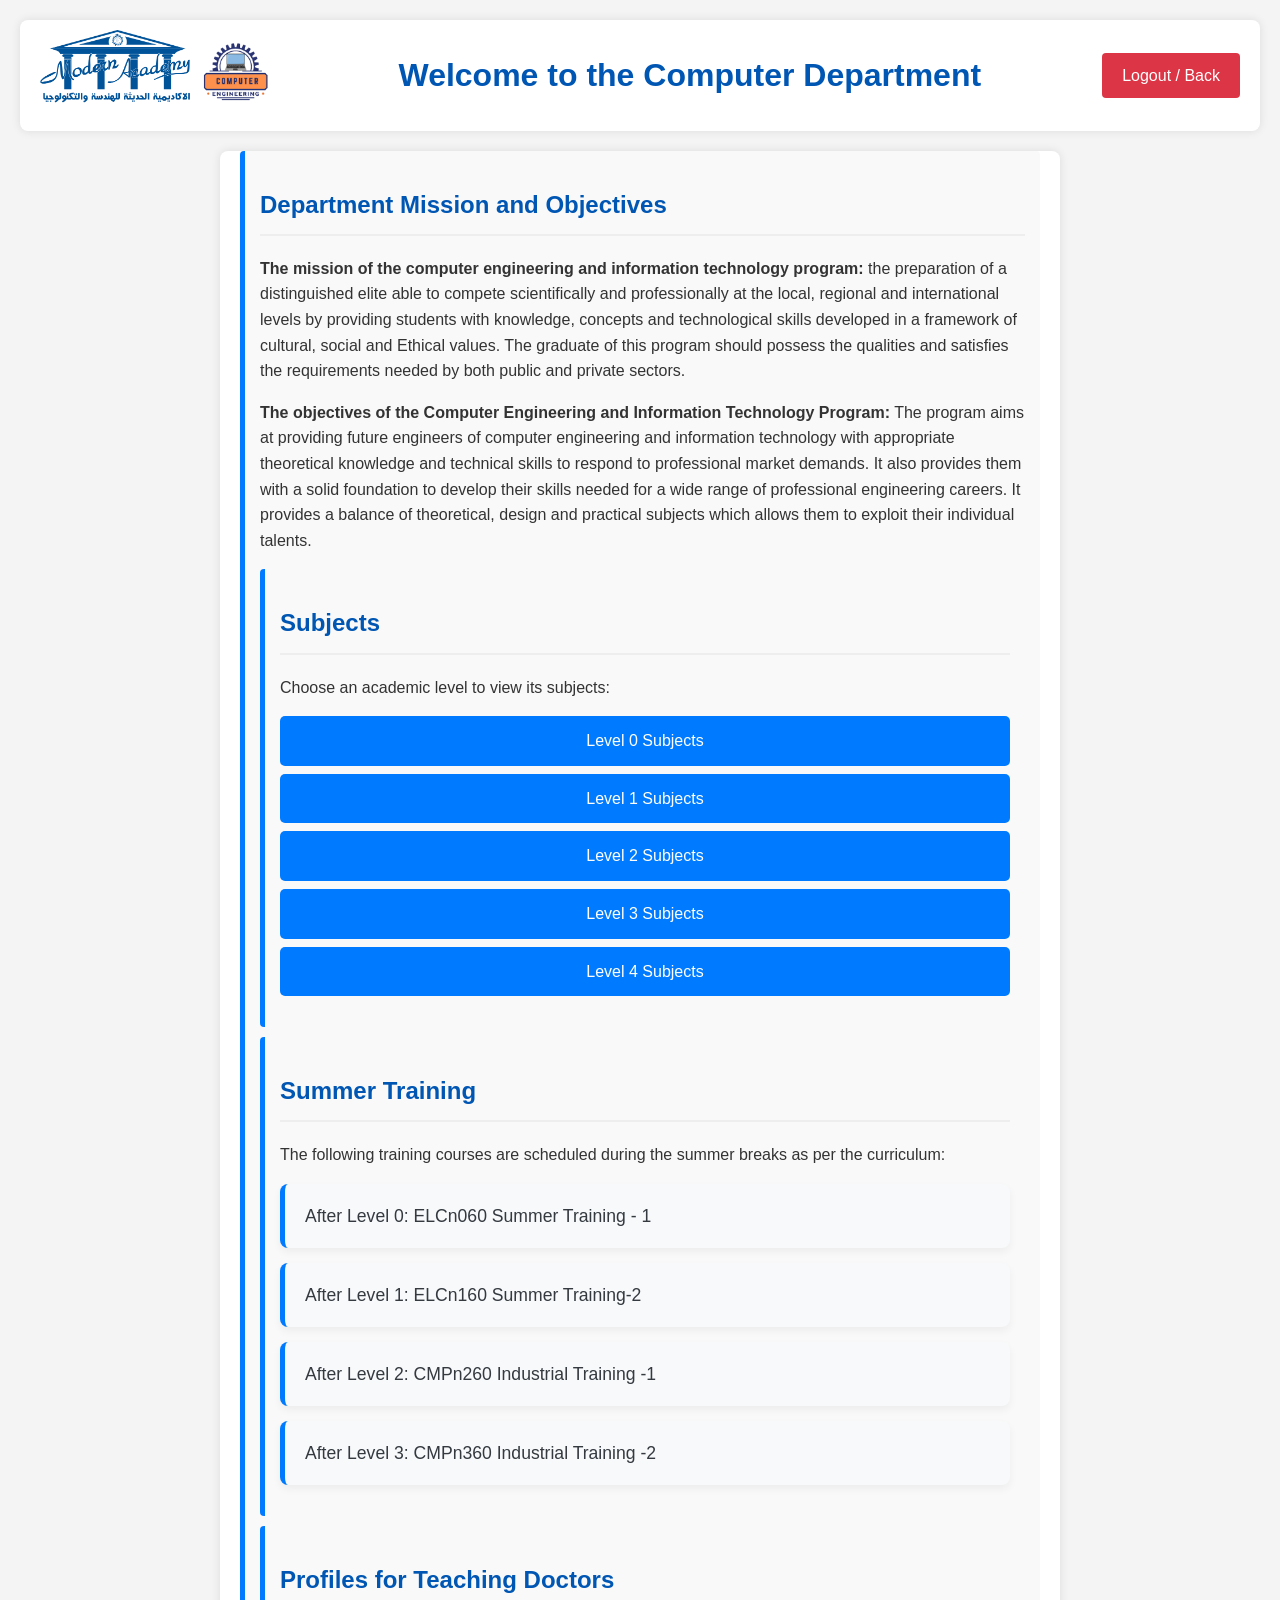
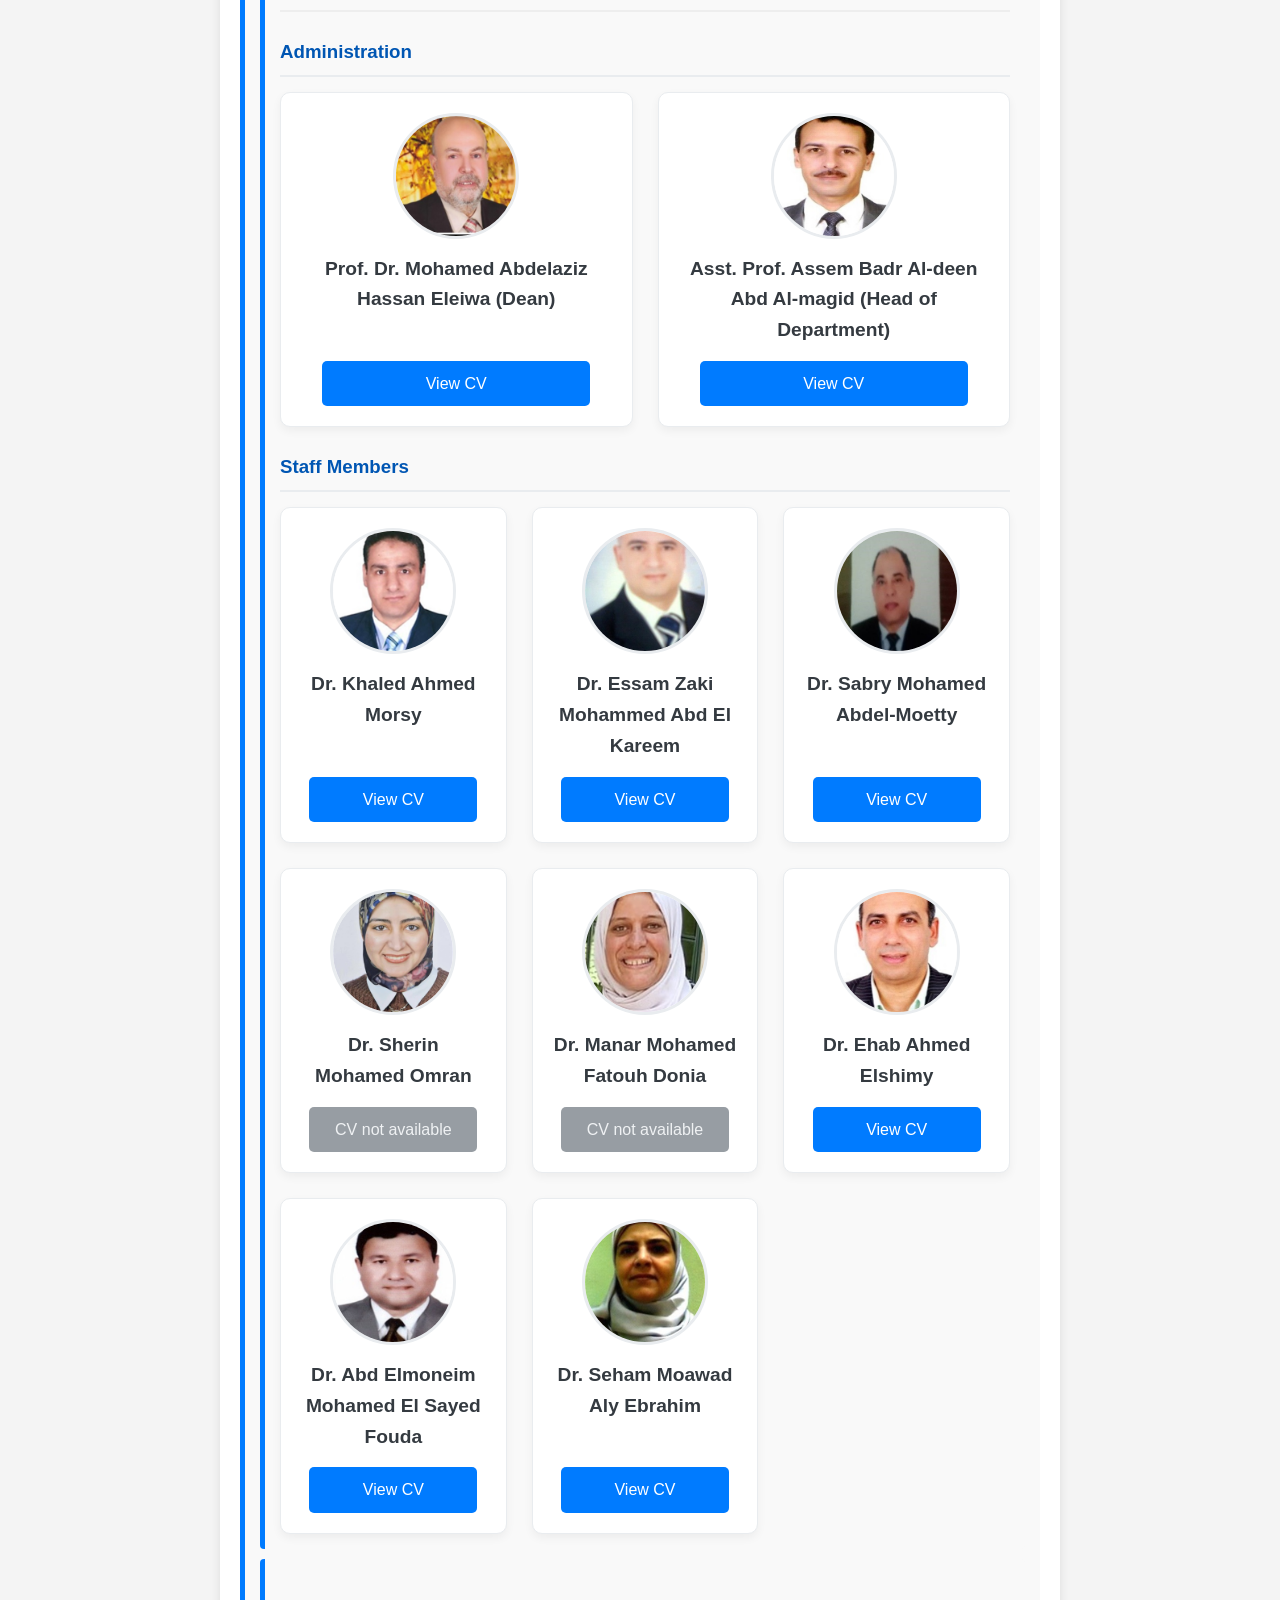
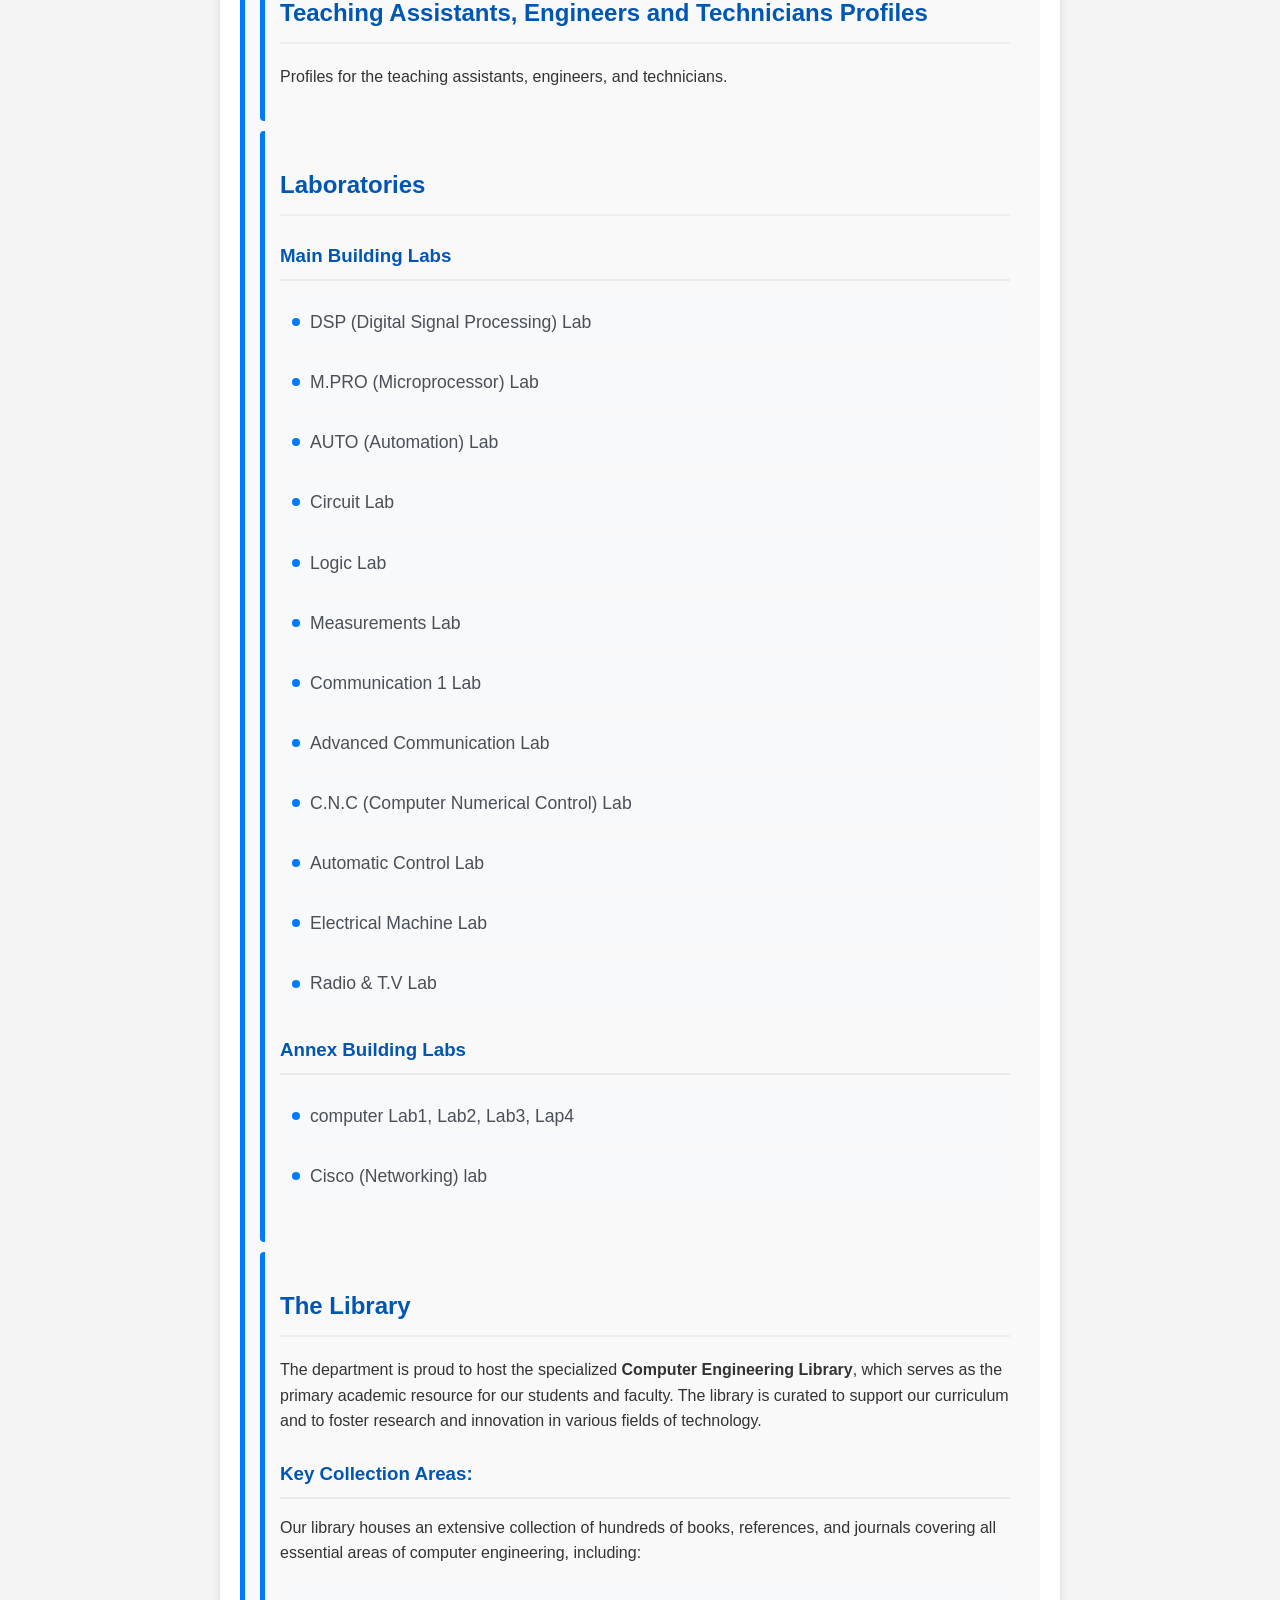
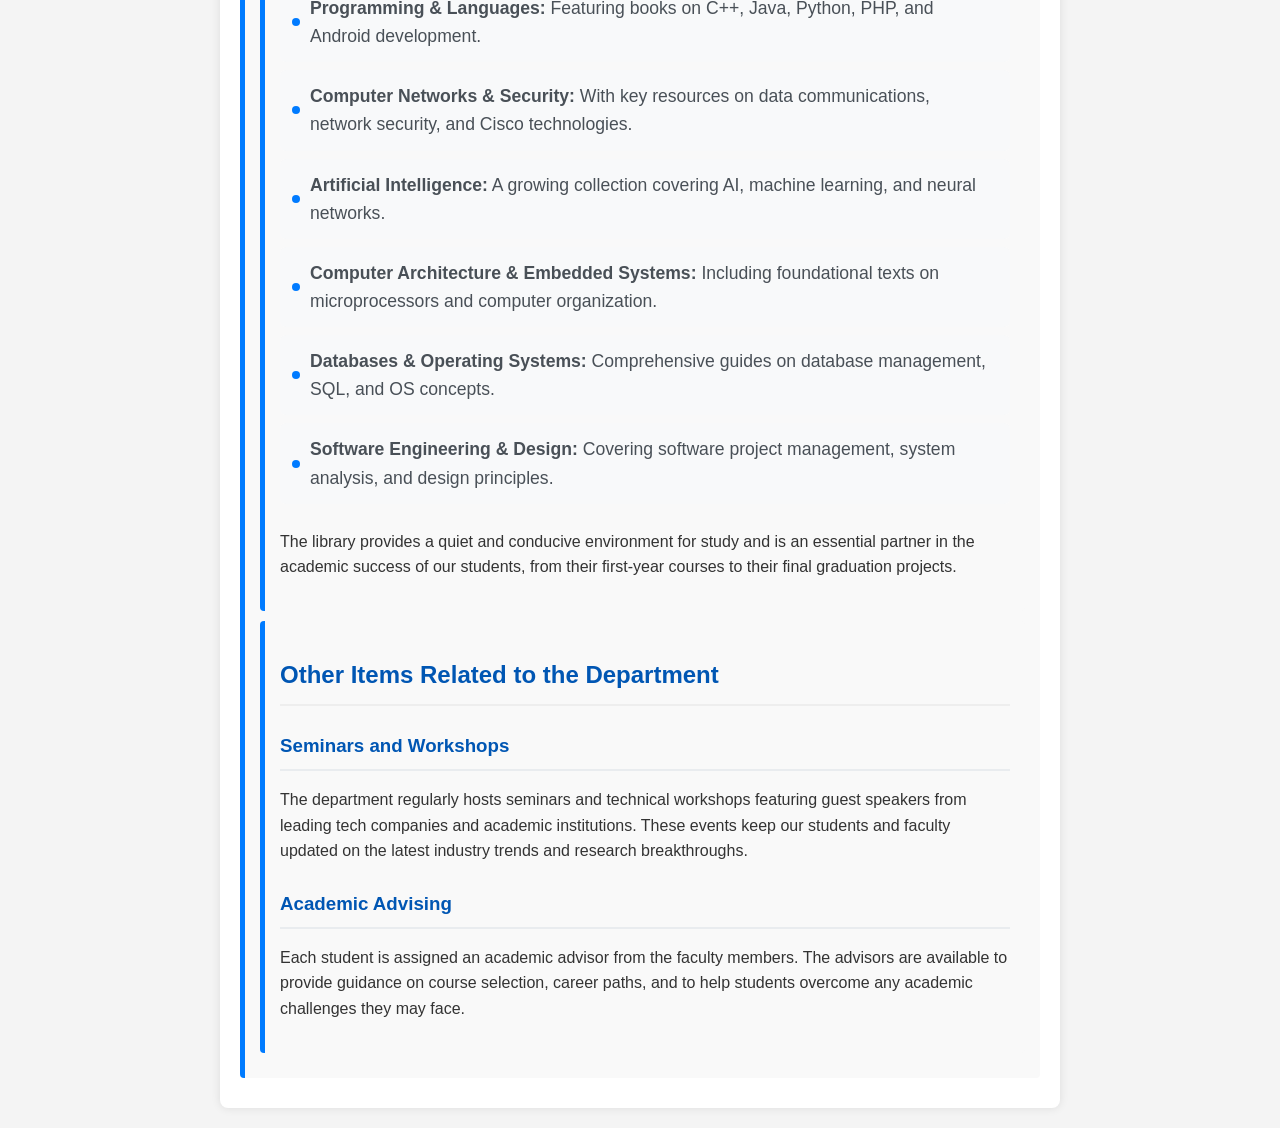
<file: index.html>
<html>
<head>
    <meta http-equiv="Content-Type" content="text/html; charset=UTF-8">
    <meta name="viewport" content="width=device-width, initial-scale=1.0">
    <title>Computer Department Home</title>
    <link rel="stylesheet" href="mystyle.css">
</head>
<body>
    <div class="header">
    <div class="logo-group">
        <img src="logo32.png" alt="Modern Academy Logo" class="logo-img" width="150" height="83"> 
        <img src="12.png" alt="Computer Department logo" class="logo-img" width="83" height="83">
    </div>
    
    <h1>Welcome to the Computer Department</h1>
    <a href="login.html" class="btn logout-btn">Logout / Back</a>
</div>

    <div class="container content">
        <div class="section">
            <h2>Department Mission and Objectives</h2>
            <p><b>The mission of the computer engineering and information technology program:</b>
             the preparation of a distinguished elite able to compete scientifically and
             professionally at the local, regional and international levels by providing students
             with knowledge, concepts and technological skills developed in a framework of
             cultural, social and Ethical values.
             The graduate of this program should possess the qualities and satisfies the
             requirements needed by both public and private sectors.</p>

             <p><b>The objectives of the Computer Engineering and Information Technology Program:</b>
             The program aims at providing future engineers of computer engineering and
             information technology with appropriate theoretical knowledge and technical skills
             to respond to professional market demands. It also provides them with a solid
             foundation to develop their skills needed for a wide range of professional
             engineering careers. It provides a balance of theoretical, design and practical
             subjects which allows them to exploit their individual talents.</p>
        <div class="section">
    <h2>Subjects</h2>
    <p>Choose an academic level to view its subjects:</p>
    <ul class="subject-links">
        <li><a href="levels/level0.html">Level 0 Subjects</a></li>
        <li><a href="levels/level1.html">Level 1 Subjects</a></li>
        <li><a href="levels/level2.html">Level 2 Subjects</a></li>
        <li><a href="levels/level3.html">Level 3 Subjects</a></li>
        <li><a href="levels/level4.html">Level 4 Subjects</a></li>
    </ul>
</div>

        <div class="section">
    <h2>Summer Training</h2>
    <p>The following training courses are scheduled during the summer breaks as per the curriculum:</p>
    <ul class="training-list">
        <li>After Level 0: ELCn060 Summer Training - 1</li>
        <li>After Level 1: ELCn160 Summer Training-2</li>
        <li>After Level 2: CMPn260 Industrial Training -1</li>
        <li>After Level 3: CMPn360 Industrial Training -2</li>
    </ul>
</div>

        <div class="section">
    <h2>Profiles for Teaching Doctors</h2>

    <h3>Administration</h3>
    <div class="profile-grid">
        <div class="profile-card">
            <img src="CVs/Prof. M Eleiwa.jpg" alt="Photo of Prof. M Eleiwa">
            <h4>Prof. Dr. Mohamed Abdelaziz Hassan Eleiwa (Dean)</h4>
            <a href="CVs/Resumee _Prof. M Eleiwa.pdf" class="btn cv-btn" target="_blank">View CV</a>
        </div>
        <div class="profile-card">
            <img src="CVs/Dr.Assem Badr.jpg" alt="Photo of Dr. Assem Badr">
            <h4>Asst. Prof. Assem Badr Al-deen Abd Al-magid (Head of Department)</h4>
            <a href="CVs/Dr.Assem Badr.pdf" class="btn cv-btn" target="_blank">View CV</a>
        </div>
    </div>

    <h3>Staff Members</h3>
    <div class="profile-grid">
        <div class="profile-card">
            <img src="CVs/Dr_KhaledMorsy_CV_2023.bmp" alt="Photo of Dr. Khaled Morsy">
            <h4>Dr. Khaled Ahmed Morsy</h4>
            <a href="CVs/Dr_KhaledMorsy_CV_2023.pdf" class="btn cv-btn" target="_blank">View CV</a>
        </div>
        <div class="profile-card">
            <img src="CVs/Dr.Essam Zaki.jpg" alt="Photo of Dr. Essam Zaki">
            <h4>Dr. Essam Zaki Mohammed Abd El Kareem</h4>
            <a href="CVs/Dr.Essam Zaki.pdf" class="btn cv-btn" target="_blank">View CV</a>
        </div>
        <div class="profile-card">
            <img src="CVs/Dr.Sabry.jpg" alt="Photo of Dr. Sabry Mohamed Abdel-Moetty">
            <h4>Dr. Sabry Mohamed Abdel-Moetty</h4>
            <a href="CVs/Dr.Sabry.pdf" class="btn cv-btn" target="_blank">View CV</a>
        </div>
        <div class="profile-card">
    <img src="CVs/Dr.sherien.jpeg" alt="Photo of Dr. Sherien Omran">
    <h4>Dr. Sherin Mohamed Omran</h4>
    <span class="btn-disabled">CV not available</span>
    </div>
       <div class="profile-card">
             <img src="CVs/Dr.mannar.jpeg" alt="Photo of Dr. Manar Mohamed Fatouh Donia">
             <h4>Dr. Manar Mohamed Fatouh Donia</h4>
             <span class="btn-disabled">CV not available</span>
       </div>
        <div class="profile-card">
            <img src="CVs/Dr. Ehab Elshimy.jpg" alt="Photo of Dr. Ehab Elshimy">
            <h4>Dr. Ehab Ahmed Elshimy</h4>
            <a href="CVs/Dr. Ehab Elshimy.pdf" class="btn cv-btn" target="_blank">View CV</a>
        </div>
        <div class="profile-card">
            <img src="CVs/Dr.abd almonem.jpg" alt="Photo of Dr. Abd Elmoneim Mohamed El Sayed Fouda">
            <h4>Dr. Abd Elmoneim Mohamed El Sayed Fouda</h4>
            <a href="CVs/Dr.abd almonem.pdf" class="btn cv-btn" target="_blank">View CV</a>
        </div>
        <div class="profile-card">
            <img src="CVs/Dr. Seham Moawad.jpg" alt="Photo of Dr. Seham Moawad Aly Ebrahim">
            <h4>Dr. Seham Moawad Aly Ebrahim</h4>
            <a href="CVs/Dr. Seham Moawad.pdf" class="btn cv-btn" target="_blank">View CV</a>
        </div>
    </div>
</div>

        <div class="section">
            <h2>Teaching Assistants, Engineers and Technicians Profiles</h2>
            <p>Profiles for the teaching assistants, engineers, and technicians.</p>
        </div>

        <div class="section">
    <h2>Laboratories</h2>
    
    <h3>Main Building Labs</h3>
    <ul class="lab-list"> 
        <li>DSP (Digital Signal Processing) Lab</li>
        <li>M.PRO (Microprocessor) Lab</li>
        <li>AUTO (Automation) Lab</li>
        <li>Circuit Lab</li>
        <li>Logic Lab</li>
        <li>Measurements Lab</li>
        <li>Communication 1 Lab</li>
        <li>Advanced Communication Lab</li>
        <li>C.N.C (Computer Numerical Control) Lab</li>
        <li>Automatic Control Lab</li>
        <li>Electrical Machine Lab</li>
        <li>Radio & T.V Lab</li>
    </ul>

    <h3>Annex Building Labs</h3>
    <ul class="lab-list">
        <li>computer Lab1, Lab2, Lab3, Lap4</li>        
        <li>Cisco (Networking) lab</li>        

    </ul>
</div>
        
        <div class="section">
    <h2>The Library</h2>
    <p>
        The department is proud to host the specialized <strong>Computer Engineering Library</strong>, which serves as the primary academic resource for our students and faculty. The library is curated to support our curriculum and to foster research and innovation in various fields of technology.
    </p>
    
    <h3>Key Collection Areas:</h3>
    <p>Our library houses an extensive collection of hundreds of books, references, and journals covering all essential areas of computer engineering, including:</p>

    <ul class="lab-list"> <li><strong>Programming & Languages:</strong> Featuring books on C++, Java, Python, PHP, and Android development.</li>
        <li><strong>Computer Networks & Security:</strong> With key resources on data communications, network security, and Cisco technologies.</li>
        <li><strong>Artificial Intelligence:</strong> A growing collection covering AI, machine learning, and neural networks.</li>
        <li><strong>Computer Architecture & Embedded Systems:</strong> Including foundational texts on microprocessors and computer organization.</li>
        <li><strong>Databases & Operating Systems:</strong> Comprehensive guides on database management, SQL, and OS concepts.</li>
        <li><strong>Software Engineering & Design:</strong> Covering software project management, system analysis, and design principles.</li>
    </ul>

    <p>
        The library provides a quiet and conducive environment for study and is an essential partner in the academic success of our students, from their first-year courses to their final graduation projects.
    </p>
</div>

         <div class="section">
    <h2>Other Items Related to the Department</h2>

    <h3>Seminars and Workshops</h3>
    <p>
        The department regularly hosts seminars and technical workshops featuring guest speakers from leading tech companies and academic institutions. These events keep our students and faculty updated on the latest industry trends and research breakthroughs.
    </p>

    <h3>Academic Advising</h3>
    <p>
        Each student is assigned an academic advisor from the faculty members. The advisors are available to provide guidance on course selection, career paths, and to help students overcome any academic challenges they may face.
    </p>
</div>
    </div>
</body>
</html>
</file>
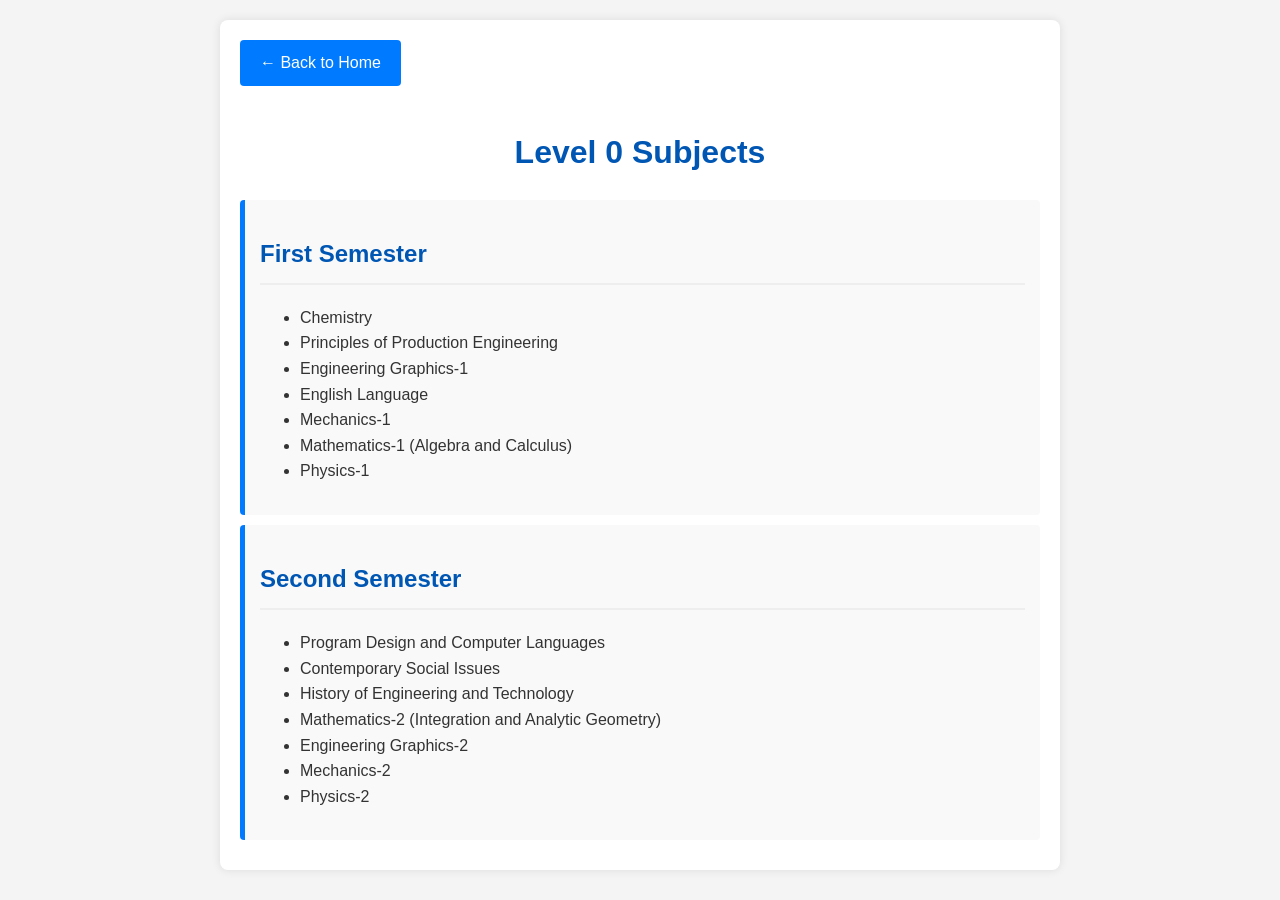
<file: levels/level0.html>
<html>
<head>
    <title>Level 0 Subjects</title>
    <link rel="stylesheet" href="../mystyle.css"> 
</head>
<body>
    <div class="container">
        <a href="../home.html" class="btn" style="margin-bottom: 20px;">&larr; Back to Home</a>
        <h1>Level 0 Subjects</h1>

        <div class="section">
            <h2>First Semester</h2>
            <ul>
                <li>Chemistry</li>
                <li>Principles of Production Engineering</li>
                <li>Engineering Graphics-1</li>
                <li>English Language</li>
                <li>Mechanics-1</li>
                <li>Mathematics-1 (Algebra and Calculus)</li>
                <li>Physics-1</li>
            </ul>
        </div>
        
        <div class="section">
            <h2>Second Semester</h2>
            <ul>
                <li>Program Design and Computer Languages</li>
                <li>Contemporary Social Issues</li>
                <li>History of Engineering and Technology</li>
                <li>Mathematics-2 (Integration and Analytic Geometry)</li>
                <li>Engineering Graphics-2</li>
                <li>Mechanics-2</li>
                <li>Physics-2</li>
            </ul>
        </div>
    </div>
</body>
</html>
</file>
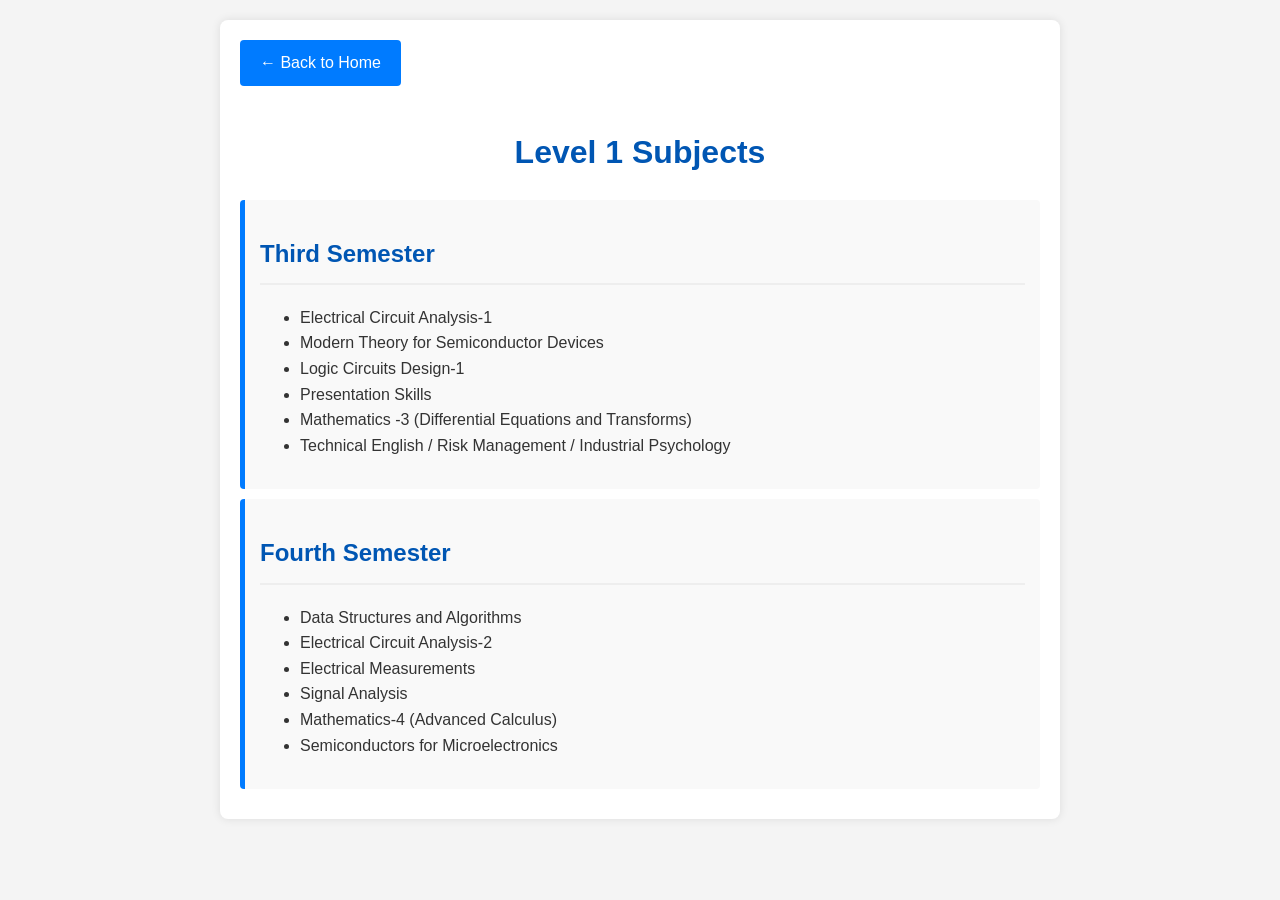
<file: levels/level1.html>
<html>
<head>
    <title>Level 1 Subjects</title>
    <link rel="stylesheet" href="../mystyle.css">
</head>
<body>
    <div class="container">
        <a href="../home.html" class="btn" style="margin-bottom: 20px;">&larr; Back to Home</a>
        <h1>Level 1 Subjects</h1>

        <div class="section">
            <h2>Third Semester</h2>
            <ul>
                <li>Electrical Circuit Analysis-1</li>
                <li>Modern Theory for Semiconductor Devices</li>
                <li>Logic Circuits Design-1</li>
                <li>Presentation Skills</li>
                <li>Mathematics -3 (Differential Equations and Transforms)</li>
                <li>Technical English / Risk Management / Industrial Psychology</li>
            </ul>
        </div>
        
        <div class="section">
            <h2>Fourth Semester</h2>
            <ul>
                <li>Data Structures and Algorithms</li>
                <li>Electrical Circuit Analysis-2</li>
                <li>Electrical Measurements</li>
                <li>Signal Analysis</li>
                <li>Mathematics-4 (Advanced Calculus)</li>
                <li>Semiconductors for Microelectronics</li>
            </ul>
        </div>
    </div>
</body>
</html>
</file>
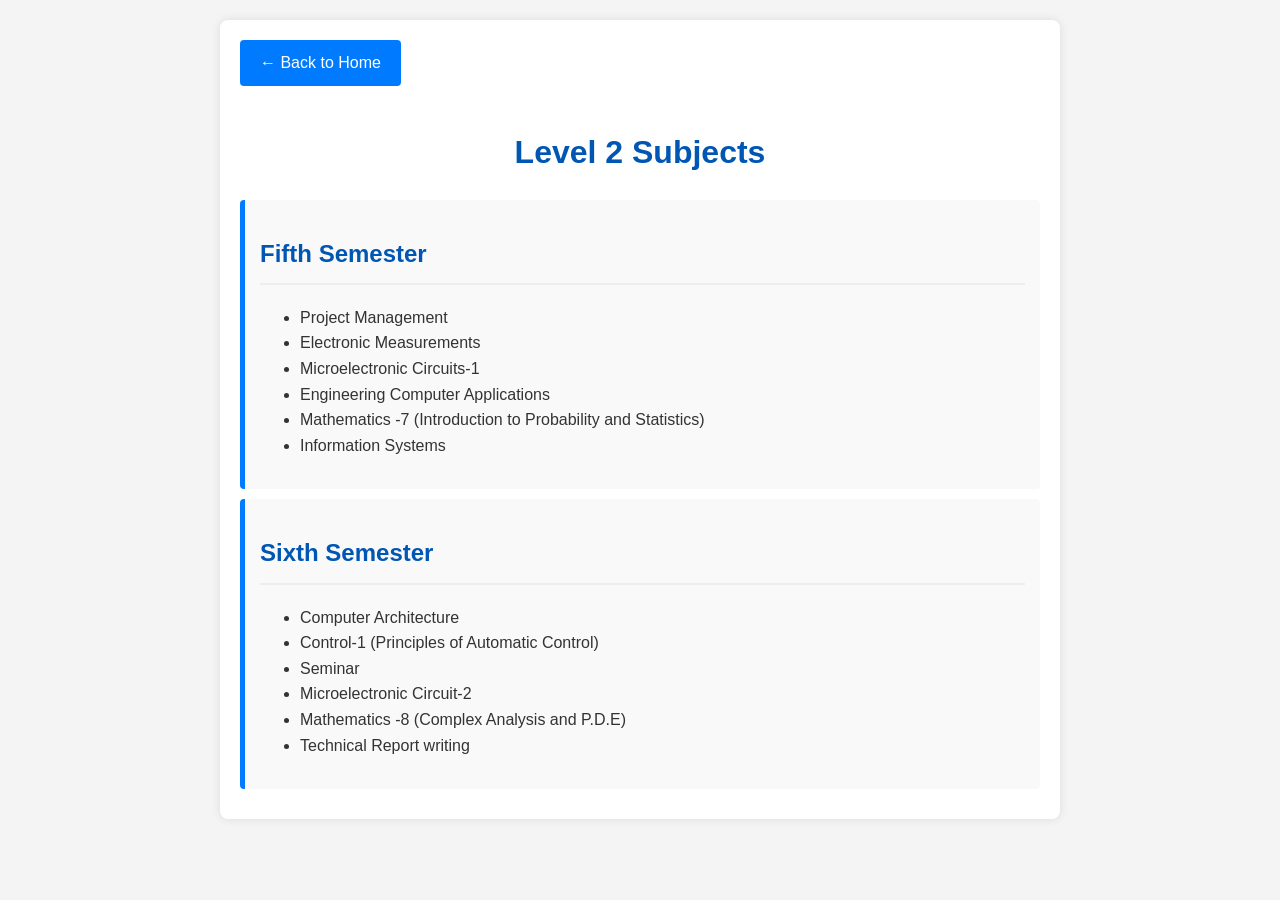
<file: levels/level2.html>
<html>
<head>
    <title>Level 2 Subjects</title>
    <link rel="stylesheet" href="../mystyle.css">
</head>
<body>
    <div class="container">
        <a href="../home.html" class="btn" style="margin-bottom: 20px;">&larr; Back to Home</a>
        <h1>Level 2 Subjects</h1>

        <div class="section">
            <h2>Fifth Semester</h2>
            <ul>
                <li>Project Management</li>
                <li>Electronic Measurements</li>
                <li>Microelectronic Circuits-1</li>
                <li>Engineering Computer Applications</li>
                <li>Mathematics -7 (Introduction to Probability and Statistics)</li>
                <li>Information Systems</li>
            </ul>
        </div>
        
        <div class="section">
            <h2>Sixth Semester</h2>
            <ul>
                <li>Computer Architecture</li>
                <li>Control-1 (Principles of Automatic Control)</li>
                <li>Seminar</li>
                <li>Microelectronic Circuit-2</li>
                <li>Mathematics -8 (Complex Analysis and P.D.E)</li>
                <li>Technical Report writing</li>
            </ul>
        </div>
    </div>
</body>
</html>
</file>
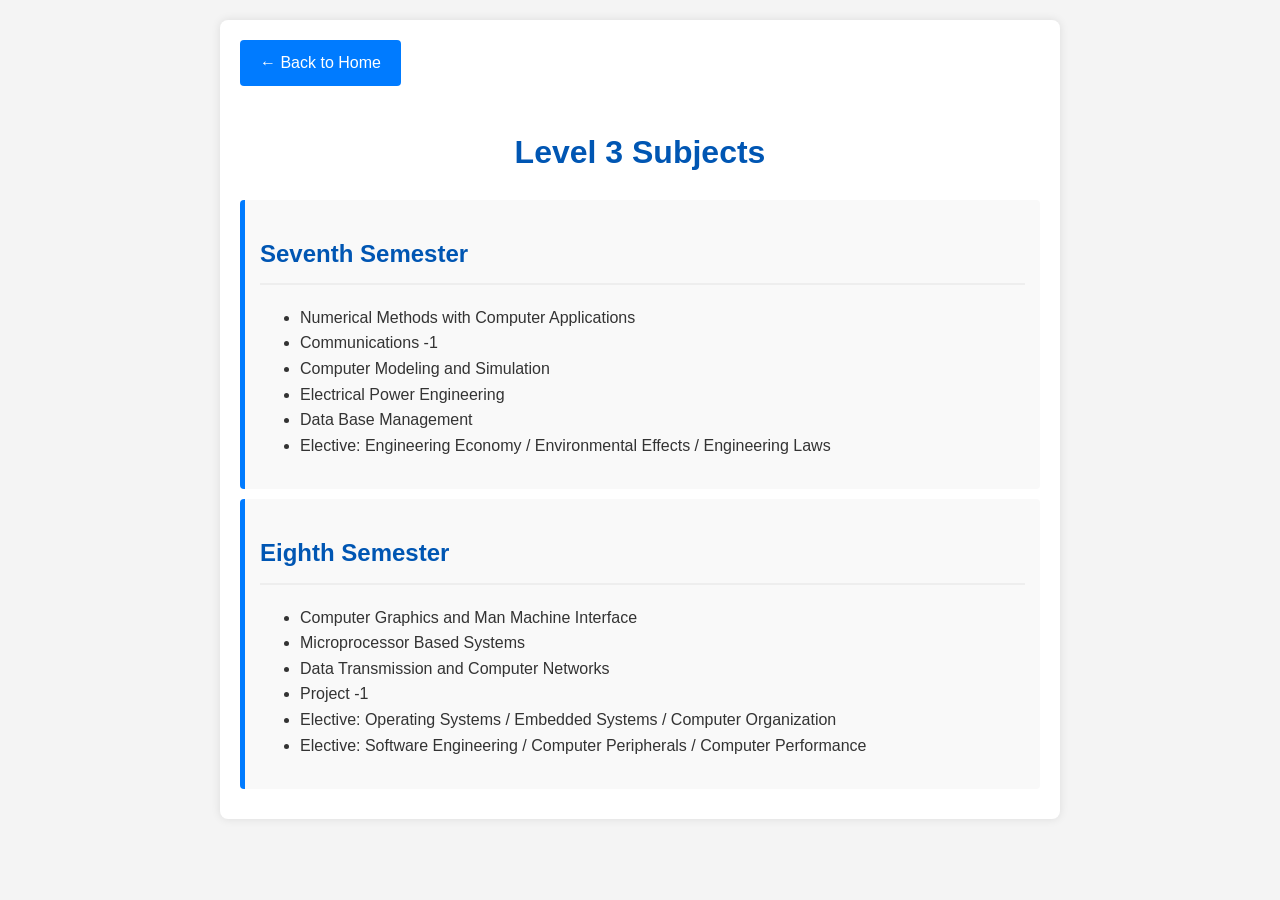
<file: levels/level3.html>
<html>
<head>
    <title>Level 3 Subjects</title>
    <link rel="stylesheet" href="../mystyle.css">
</head>
<body>
    <div class="container">
        <a href="../home.html" class="btn" style="margin-bottom: 20px;">&larr; Back to Home</a>
        <h1>Level 3 Subjects</h1>

        <div class="section">
            <h2>Seventh Semester</h2>
            <ul>
                <li>Numerical Methods with Computer Applications</li>
                <li>Communications -1</li>
                <li>Computer Modeling and Simulation</li>
                <li>Electrical Power Engineering</li>
                <li>Data Base Management</li>
                <li>Elective: Engineering Economy / Environmental Effects / Engineering Laws</li>
            </ul>
        </div>
        
        <div class="section">
            <h2>Eighth Semester</h2>
            <ul>
                <li>Computer Graphics and Man Machine Interface</li>
                <li>Microprocessor Based Systems</li>
                <li>Data Transmission and Computer Networks</li>
                <li>Project -1</li>
                <li>Elective: Operating Systems / Embedded Systems / Computer Organization</li>
                <li>Elective: Software Engineering / Computer Peripherals / Computer Performance</li>
            </ul>
        </div>
    </div>
</body>
</html>
</file>
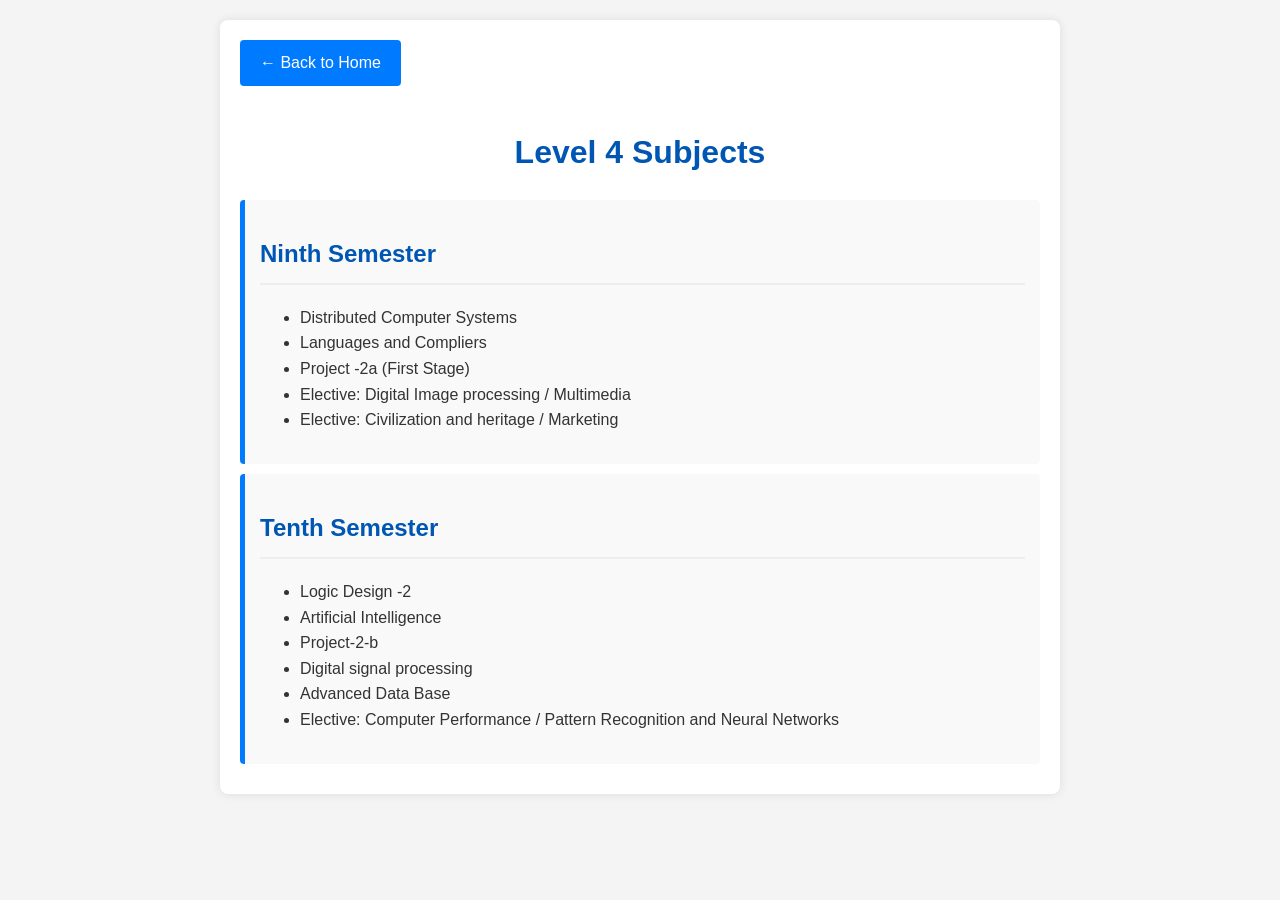
<file: levels/level4.html>
<html>
<head>
    <title>Level 4 Subjects</title>
    <link rel="stylesheet" href="../mystyle.css">
</head>
<body>
    <div class="container">
        <a href="../home.html" class="btn" style="margin-bottom: 20px;">&larr; Back to Home</a>
        <h1>Level 4 Subjects</h1>

        <div class="section">
            <h2>Ninth Semester</h2>
            <ul>
                <li>Distributed Computer Systems</li>
                <li>Languages and Compliers</li>
                <li>Project -2a (First Stage)</li>
                <li>Elective: Digital Image processing / Multimedia</li>
                <li>Elective: Civilization and heritage / Marketing</li>
            </ul>
        </div>
        
        <div class="section">
            <h2>Tenth Semester</h2>
            <ul>
                <li>Logic Design -2</li>
                <li>Artificial Intelligence</li>
                <li>Project-2-b</li>
                <li>Digital signal processing</li>
                <li>Advanced Data Base</li>
                <li>Elective: Computer Performance / Pattern Recognition and Neural Networks</li>
            </ul>
        </div>
    </div>
</body>
</html>
</file>
<file: mystyle.css>
body {
    font-family: Arial, sans-serif;
    background-color: #f4f4f4;
    color: #333;
    line-height: 1.6;
    margin: 0;
    padding: 20px;
}

.container {
    max-width: 800px;
    margin: auto;
    background: #fff;
    padding: 20px;
    border-radius: 8px;
    box-shadow: 0 0 10px rgba(0,0,0,0.1);
}

h1 {
    color: #0056b3;
    text-align: center;
}

.form-group {
    margin-bottom: 15px;
}

.form-group label {
    display: block;
    margin-bottom: 5px;
}

.form-group input {
    width: 95%;
    padding: 10px;
    border: 1px solid #ddd;
    border-radius: 4px;
}

.buttons {
    text-align: center;
    margin-top: 20px;
}

.btn {
    padding: 10px 20px;
    border: none;
    border-radius: 4px;
    color: #fff;
    background-color: #007bff;
    cursor: pointer;
    text-decoration: none;
    display: inline-block;
}

.btn:hover {
    background-color: #0056b3;
}

.reset-btn {
    background-color: #6c757d;
}

.reset-btn:hover {
    background-color: #5a6268;
}

.header {
    display: flex;
    justify-content: space-between;
    align-items: center;
    background: #fff;
    padding: 10px 20px;
    border-radius: 8px;
    margin-bottom: 20px;
    box-shadow: 0 0 10px rgba(0,0,0,0.1);
}

.header h1 {
    margin: 0;
}

.logout-btn {
    background-color: #dc3545;
}

.logout-btn:hover {
    background-color: #c82333;
}

.content {
    padding-top: 0;
}

.section {
    background: #f9f9f9;
    padding: 15px;
    margin-bottom: 10px;
    border-left: 5px solid #007bff;
    border-radius: 4px;
}

.section h2 {
    color: #0056b3;
    border-bottom: 2px solid #eee;
    padding-bottom: 10px;
}

.subject-links {
    list-style-type: none;
    padding: 0;
}

.subject-links li a {
    display: block;
    background-color: #007bff;
    color: white;
    padding: 12px;
    margin-bottom: 8px;
    border-radius: 5px;
    text-decoration: none;
    text-align: center;
}

.subject-links li a:hover {
    background-color: #0056b3;
}

.training-list {
    list-style: none;
    padding: 0;
    margin-top: 15px;
}

.training-list li {
    background-color: #f8f9fa;
    border-left: 5px solid #007bff;
    border-radius: 8px;
    padding: 18px 20px;
    margin-bottom: 15px;
    box-shadow: 0 4px 8px rgba(0, 0, 0, 0.05);
    font-size: 1.1em;
    font-weight: 500;
    color: #343a40;
    transition: all 0.3s ease-in-out;
}

.training-list li:hover {
    transform: translateY(-5px);
    box-shadow: 0 6px 12px rgba(0, 0, 0, 0.1);
    background-color: #007bff;
    color: #ffffff;
    border-left-color: #ffffff;
}

.profile-grid {
    display: grid;
    grid-template-columns: repeat(auto-fit, minmax(220px, 1fr));
    gap: 25px;
    margin-top: 10px;
}

.profile-card {
    background-color: #ffffff;
    border: 1px solid #e9ecef;
    border-radius: 10px;
    box-shadow: 0 4px 10px rgba(0, 0, 0, 0.05);
    padding: 20px;
    transition: transform 0.3s ease, box-shadow 0.3s ease;
    display: flex;
    flex-direction: column;
}

.profile-card:hover {
    transform: translateY(-8px);
    box-shadow: 0 8px 16px rgba(0, 0, 0, 0.1);
}

.profile-card img {
    width: 120px;
    height: 120px;
    border-radius: 50%;
    object-fit: cover;
    margin-bottom: 15px;
    border: 3px solid #e9ecef;
    align-self: center;
}

.profile-card h4 {
    margin: 0 0 15px 0;
    font-size: 1.2em;
    color: #343a40;
    text-align: center;
    flex-grow: 1;
}

.cv-btn {
    display: inline-block;
    width: 80%;
    padding: 10px;
    background-color: #007bff;
    color: white;
    text-decoration: none;
    border-radius: 5px;
    align-self: center;
    margin-top: auto;
    text-align: center;
}

.cv-btn:hover {
    background-color: #0056b3;
}

.lab-list {
    list-style: none;
    padding-left: 0;
    margin-top: 10px;
    margin-bottom: 25px;
}

.lab-list li {
    padding: 12px 15px;
    padding-left: 30px;
    margin-bottom: 8px;
    position: relative;
    font-size: 1.1em;
    color: #495057;
    background-color: #f8f9fa;
    border-radius: 6px;
    transition: background-color 0.3s ease;
}

.lab-list li:hover {
    background-color: #e9ecef;
}

.lab-list li::before {
    content: '';
    position: absolute;
    left: 12px;
    top: 50%;
    transform: translateY(-50%);
    height: 8px;
    width: 8px;
    background-color: #007bff;
    border-radius: 50%;
}

.section h3 {
    margin-top: 25px;
    margin-bottom: 15px;
    color: #0056b3;
    border-bottom: 2px solid #e9ecef;
    padding-bottom: 8px;
}

@media (max-width: 768px) {

    body {
        padding: 10px;
    }

    .container, .header {
        padding: 15px;
    }

    h1 {
        font-size: 1.8em;
    }

    h2 {
        font-size: 1.5em;
    }

    .header {
        flex-direction: column;
        gap: 15px;
    }

    .profile-card img {
        width: 100px;
        height: 100px;
    }

    .profile-grid {
        gap: 15px;
    }

    .subject-links li a {
        padding: 10px;
        font-size: 0.9em;
    }
}
.btn-disabled {
    display: inline-block;
    width: 80%;
    padding: 10px;
    border-radius: 5px;
    align-self: center;
    margin-top: auto;
    text-align: center;
    
    background-color: #6c757d; 
    color: #e9ecef;         
    cursor: not-allowed;    
    opacity: 0.7;             
}
.btn-check {
    padding: 6px 12px;
    margin-left: 10px;
    border: 1px solid #007bff;
    background-color: #f8f9fa;
    color: #007bff;
    border-radius: 4px;
    cursor: pointer;
    vertical-align: middle; 
}

.btn-check:hover {
    background-color: #e2e6ea;
}

.message-container {
    height: 20px; 
    margin-bottom: 10px;
    text-align: center;
}

.message-success {
    color: #28a745;
    font-weight: bold;
}

.message-error {
    color: #dc3545;
    font-weight: bold;
}
</file>
